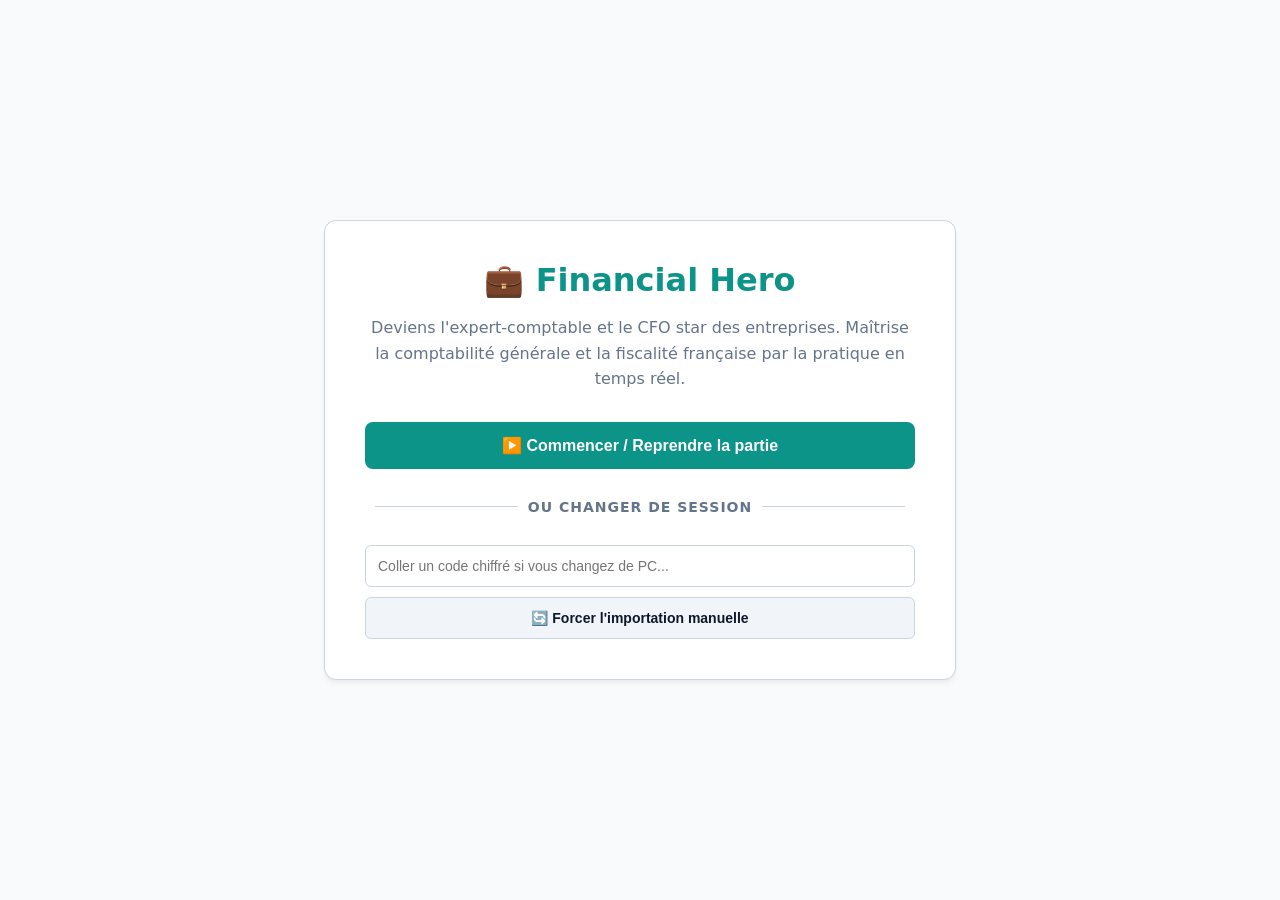
<file: index.html>
<!DOCTYPE html>
<html lang="fr">
<head>
    <meta charset="UTF-8">
    <meta name="viewport" content="width=device-width, initial-scale=1.0">
    
    <title>Financial Hero | Jeu de rôle et Exercices de Comptabilité Gratuits</title>
    <meta name="description" content="Financial Hero est un jeu de simulation gratuit pour maîtriser la comptabilité générale, le bilan, le compte de résultat et la fiscalité française à travers des exercices et cas pratiques concrets.">
    <meta name="keywords" content="jeu comptabilite, exercice comptabilite gratuit, apprendre la compta, bilan interactif, fiscalite francaise, comptabilite generale, expert comptable simulation">
    <meta name="author" content="Financial Hero">
    
    <meta name="google-site-verification" content="FS7gslQkxj1teFH0SwqYN1TIAXpei6P5f18Vy_vAjak" />

    <style>
        :root {
            --bg-light: #f8fafc;
            --bg-card: #ffffff;
            --text-main: #0f172a;
            --text-muted: #64748b;
            --accent-green: #0d9488;
            --border-color: #cbd5e1;
        }

        body {
            font-family: 'Segoe UI', system-ui, sans-serif;
            background-color: var(--bg-light);
            color: var(--text-main);
            margin: 0;
            padding: 0;
            display: flex;
            align-items: center;
            justify-content: center;
            min-height: 100vh;
        }

        .home-card {
            max-width: 550px;
            width: 100%;
            background: var(--bg-card);
            padding: 40px;
            border-radius: 12px;
            border: 1px solid var(--border-color);
            box-shadow: 0 4px 6px -1px rgba(0, 0, 0, 0.05), 0 2px 4px -1px rgba(0, 0, 0, 0.03);
            text-align: center;
            margin: 20px;
        }

        h1 {
            font-size: 32px;
            margin-top: 0;
            margin-bottom: 10px;
            color: var(--accent-green);
        }

        .subtitle {
            color: var(--text-muted);
            font-size: 16px;
            line-height: 1.6;
            margin-bottom: 30px;
        }

        .menu-actions {
            display: flex;
            flex-direction: column;
            gap: 15px;
        }

        .btn-main {
            background-color: var(--accent-green);
            color: #ffffff;
            border: none;
            padding: 14px 28px;
            font-weight: bold;
            font-size: 16px;
            border-radius: 8px;
            cursor: pointer;
            width: 100%;
            box-sizing: border-box;
            transition: background-color 0.2s, transform 0.1s;
        }

        .btn-main:hover {
            background-color: #0f766e;
        }

        .btn-main:active {
            transform: scale(0.99);
        }

        .separator {
            margin: 15px 0;
            color: var(--text-muted);
            font-weight: 600;
            font-size: 14px;
            letter-spacing: 1px;
            display: flex;
            align-items: center;
            justify-content: center;
        }

        .separator::before, .separator::after {
            content: "";
            flex: 1;
            border-bottom: 1px solid var(--border-color);
            margin: 0 10px;
        }

        .import-zone {
            display: flex;
            flex-direction: column;
            gap: 10px;
        }

        input[type="text"] {
            width: 100%;
            padding: 12px;
            background-color: #ffffff;
            border: 1px solid var(--border-color);
            border-radius: 6px;
            color: var(--text-main);
            box-sizing: border-box;
            font-size: 14px;
        }

        input[type="text"]:focus {
            outline: 2px solid var(--accent-green);
            border-color: transparent;
        }

        .btn-secondary {
            background-color: #f1f5f9;
            border: 1px solid var(--border-color);
            color: var(--text-main);
            padding: 12px 20px;
            border-radius: 6px;
            cursor: pointer;
            font-weight: 600;
            font-size: 14px;
            transition: background-color 0.2s;
        }

        .btn-secondary:hover {
            background-color: #e2e8f0;
        }
    </style>
</head>
<body>

    <div class="home-card">
        <h1>💼 Financial Hero</h1>
        <p class="subtitle">Deviens l'expert-comptable et le CFO star des entreprises. Maîtrise la comptabilité générale et la fiscalité française par la pratique en temps réel.</p>
        
        <div class="menu-actions">
            <button onclick="window.location.href='game.html'" class="btn-main">▶️ Commencer / Reprendre la partie</button>
            
            <div class="separator">OU CHANGER DE SESSION</div>
            
            <div class="import-zone">
                <input type="text" id="code-import" placeholder="Coller un code chiffré si vous changez de PC...">
                <button onclick="importSave()" class="btn-secondary">🔄 Forcer l'importation manuelle</button>
            </div>
        </div>
    </div>

    <script>
        function importSave() {
            const code = document.getElementById('code-import').value.trim();
            if (code) {
                try {
                    // Petite vérification pour s'assurer que c'est bien une structure JSON base64 avant de l'accepter
                    const decoded = atob(code);
                    JSON.parse(decoded);
                    
                    localStorage.setItem('financial_hero_save', code);
                    window.location.href = 'game.html?load=true';
                } catch(e) {
                    alert("Le code de sauvegarde fourni est invalide ou corrompu.");
                }
            } else {
                alert("Veuillez entrer un code de sauvegarde.");
            }
        }
    </script>
</body>
</html>
</file>
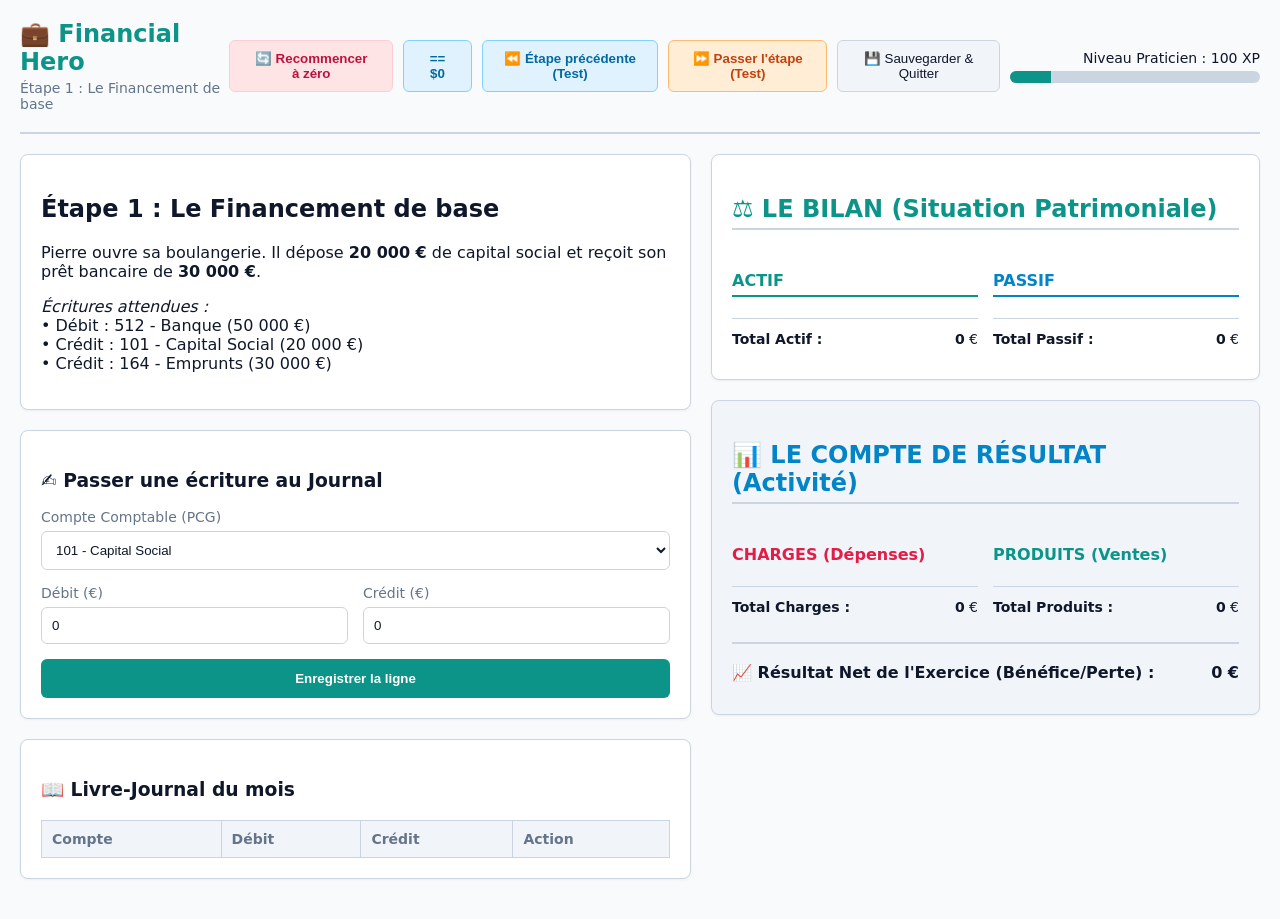
<file: game.html>
<!DOCTYPE html>
<html lang="fr">
<head>
    <meta charset="UTF-8">
    <meta name="viewport" content="width=device-width, initial-scale=1.0">
    <title>Financial Hero - Dashboard</title>
    <link rel="stylesheet" href="css/style.css">
</head>
<body>

<div class="container">
    <header>
        <div>
            <div class="logo" onclick="window.location.href='index.html'">💼 Financial Hero</div>
            <div id="mission-title" class="mission-subtitle">Chargement de la mission...</div>
        </div>
        <div style="display: flex; align-items: center; gap: 10px;">
            <button onclick="resetGameTesting()" class="btn-secondary" style="background-color: #ffe4e6; border-color: #fecdd3; color: #be123c; font-weight: bold; cursor: pointer;">🔄 Recommencer à zéro</button>

            <button onclick="previousStepTesting()" class="btn-secondary" style="background-color: #e0f2fe; border-color: #7dd3fc; color: #0369a1; font-weight: bold; cursor: pointer;">== $0</button>
            <button onclick="previousStepTesting()" class="btn-secondary" style="background-color: #e0f2fe; border-color: #7dd3fc; color: #0369a1; font-weight: bold; cursor: pointer;">⏪ Étape précédente (Test)</button>
            <button onclick="skipStepTesting()" class="btn-secondary" style="background-color: #ffedd5; border-color: #fdba74; color: #c2410c; font-weight: bold; cursor: pointer;">⏩ Passer l'étape (Test)</button>
            
            <button onclick="manualSaveAndExit()" class="btn-secondary" style="cursor: pointer;">💾 Sauvegarder & Quitter</button>
            
            <div>
                <div class="xp-text">Niveau Praticien : <span id="xp-display">0</span> XP</div>
                <div class="xp-bar-container"><div class="xp-bar" id="xp-bar"></div></div>
            </div>
        </div>
    </header>

    <div class="grid">
        <div class="panel-left">
            <div class="card" id="quest-card">
                <h2 id="quest-title">Objectif</h2>
                <div id="quest-description">Description de la quête...</div>
            </div>

            <div class="card">
                <h3>✍️ Passer une écriture au Journal</h3>
                <div class="form-group">
                    <label>Compte Comptable (PCG)</label>
                    <select id="account-select"></select>
                </div>
                <div class="grid-2">
                    <div>
                        <label>Débit (€)</label>
                        <input type="number" id="input-debit" value="0">
                    </div>
                    <div>
                        <label>Crédit (€)</label>
                        <input type="number" id="input-credit" value="0">
                    </div>
                </div>
                <button onclick="handleFormSubmit()" class="btn-main" style="margin-top: 15px; cursor: pointer;">Enregistrer la ligne</button>
            </div>

            <div class="error-box" id="error-message"></div>

            <div class="card">
                <h3>📖 Livre-Journal du mois</h3>
                <table>
                    <thead>
                        <tr>
                            <th>Compte</th>
                            <th>Débit</th>
                            <th>Crédit</th>
                            <th>Action</th>
                        </tr>
                    </thead>
                    <tbody id="journal-table-body"></tbody>
                </table>
            </div>
        </div>

        <div class="panel-right">
            <div class="card">
                <h2 style="color: var(--accent-green); border-bottom: 2px solid var(--border-color); padding-bottom: 5px;">⚖️ LE BILAN (Situation Patrimoniale)</h2>
                <div class="grid-2">
                    <div>
                        <h4 class="title-actif">ACTIF</h4>
                        <div id="actif-list"></div>
                        <hr style="border:0; border-top:1px solid var(--border-color); margin-top:10px;">
                        <div class="financial-line">
                            <span><strong>Total Actif :</strong></span>
                            <span><strong id="total-actif">0</strong> €</span>
                        </div>
                    </div>
                    <div>
                        <h4 class="title-passif">PASSIF</h4>
                        <div id="passif-list"></div>
                        <hr style="border:0; border-top:1px solid var(--border-color); margin-top:10px;">
                        <div class="financial-line">
                            <span><strong>Total Passif :</strong></span>
                            <span><strong id="total-passif">0</strong> €</span>
                        </div>
                    </div>
                </div>
            </div>

            <div class="card" style="background-color: #f1f5f9;">
                <h2 style="color: #0284c7; border-bottom: 2px solid var(--border-color); padding-bottom: 5px;">📊 LE COMPTE DE RÉSULTAT (Activité)</h2>
                <div class="grid-2">
                    <div>
                        <h4 style="color: var(--accent-red);">CHARGES (Dépenses)</h4>
                        <div id="charges-list"></div>
                        <hr style="border:0; border-top:1px solid var(--border-color); margin-top:10px;">
                        <div class="financial-line">
                            <span><strong>Total Charges :</strong></span>
                            <span><strong id="total-charges">0</strong> €</span>
                        </div>
                    </div>
                    <div>
                        <h4 style="color: var(--accent-green);">PRODUITS (Ventes)</h4>
                        <div id="produits-list"></div>
                        <hr style="border:0; border-top:1px solid var(--border-color); margin-top:10px;">
                        <div class="financial-line">
                            <span><strong>Total Produits :</strong></span>
                            <span><strong id="total-produits">0</strong> €</span>
                        </div>
                    </div>
                </div>
                <hr style="border:0; border-top: 2px solid var(--border-color); margin: 15px 0;">
                <div class="financial-line" style="font-size: 16px; font-weight: bold;">
                    <span>📈 Résultat Net de l'Exercice (Bénéfice/Perte) :</span>
                    <span><span id="resultat-net">0</span> €</span>
                </div>
            </div>

            <div class="card success-card" id="success-panel" style="display: none;">
                <h3>🎉 Étape validée sans aucune erreur !</h3>
                <p>Vos écritures sont comptablement et réglementairement parfaites.</p>
                <div class="save-code-box" id="save-code-display" style="display: none;"></div>
                <button onclick="goToNextStep()" class="btn-main" style="cursor: pointer;">Passer à l'Étape Suivante ➡️</button>
            </div>
        </div>
    </div>
</div>

<script src="js/scenarios.js"></script>
<script src="js/app.js"></script>
</body>
</html>
</file>
<file: css/style.css>
:root {
    --bg-light: #f8fafc;
    --bg-card: #ffffff;
    --text-main: #0f172a;
    --text-muted: #64748b;
    --accent-green: #0d9488;
    --accent-red: #e11d48;
    --border-color: #cbd5e1;
}

body {
    font-family: 'Segoe UI', system-ui, sans-serif;
    background-color: var(--bg-light);
    color: var(--text-main);
    margin: 0;
    padding: 20px;
}

.container { max-width: 1280px; margin: 0 auto; }

header {
    display: flex;
    justify-content: space-between;
    align-items: center;
    border-bottom: 2px solid var(--border-color);
    padding-bottom: 20px;
    margin-bottom: 20px;
}

.logo { font-size: 24px; font-weight: bold; color: var(--accent-green); cursor: pointer; }
.mission-subtitle { color: var(--text-muted); font-size: 14px; margin-top: 4px; }

/* Bar de progression */
.xp-text { font-size: 14px; text-align: right; margin-bottom: 5px; }
.xp-bar-container { width: 250px; background-color: var(--border-color); border-radius: 10px; height: 12px; overflow: hidden; }
.xp-bar { width: 10%; height: 100%; background-color: var(--accent-green); transition: width 0.4s ease; }

/* Grid layout */
.grid { display: grid; grid-template-columns: 1.1fr 0.9fr; gap: 20px; }
.grid-2 { display: grid; grid-template-columns: 1fr 1fr; gap: 15px; }
.card { background-color: var(--bg-card); border: 1px solid var(--border-color); border-radius: 8px; padding: 20px; margin-bottom: 20px; box-shadow: 0 1px 3px rgba(0,0,0,0.05); }

/* Formulaires */
.form-group { margin-bottom: 15px; }
label { display: block; margin-bottom: 6px; color: var(--text-muted); font-size: 14px; font-weight: 500; }
select, input { width: 100%; padding: 10px; background-color: #fff; border: 1px solid var(--border-color); border-radius: 6px; color: var(--text-main); box-sizing: border-box; }

/* Tableaux */
table { width: 100%; border-collapse: collapse; margin-top: 10px; }
th, td { border: 1px solid var(--border-color); padding: 10px; text-align: left; font-size: 14px; }
th { background-color: #f1f5f9; color: var(--text-muted); }

/* Boutons */
.btn-main { background-color: var(--accent-green); color: #ffffff; border: none; padding: 12px 24px; font-weight: bold; border-radius: 6px; cursor: pointer; width: 100%; }
.btn-secondary { background-color: #f1f5f9; border: 1px solid var(--border-color); color: var(--text-main); padding: 10px 20px; border-radius: 6px; cursor: pointer; font-weight: 500; }
.btn-danger { background-color: var(--accent-red); color: white; border: none; padding: 8px 12px; border-radius: 4px; cursor: pointer; font-size: 12px; }

/* Alertes & Erreurs */
.error-box { background-color: #ffe4e6; color: var(--accent-red); padding: 12px; border-radius: 6px; margin-top: 10px; font-size: 14px; border: 1px solid #fecdd3; display: none; }

/* Bilan styling */
.title-actif { color: var(--accent-green); border-bottom: 2px solid var(--accent-green); padding-bottom: 5px; }
.title-passif { color: #0284c7; border-bottom: 2px solid #0284c7; padding-bottom: 5px; }
.financial-line { display: flex; justify-content: space-between; font-size: 14px; margin: 8px 0; padding: 4px 0; }
.success-card { border: 2px solid var(--accent-green); background-color: #f0fdf4; }
.save-code-box { background: #f8fafc; padding: 10px; border-radius: 4px; font-family: monospace; font-size: 11px; word-break: break-all; border: 1px dashed var(--accent-green); margin-bottom: 10px; }
</file>
